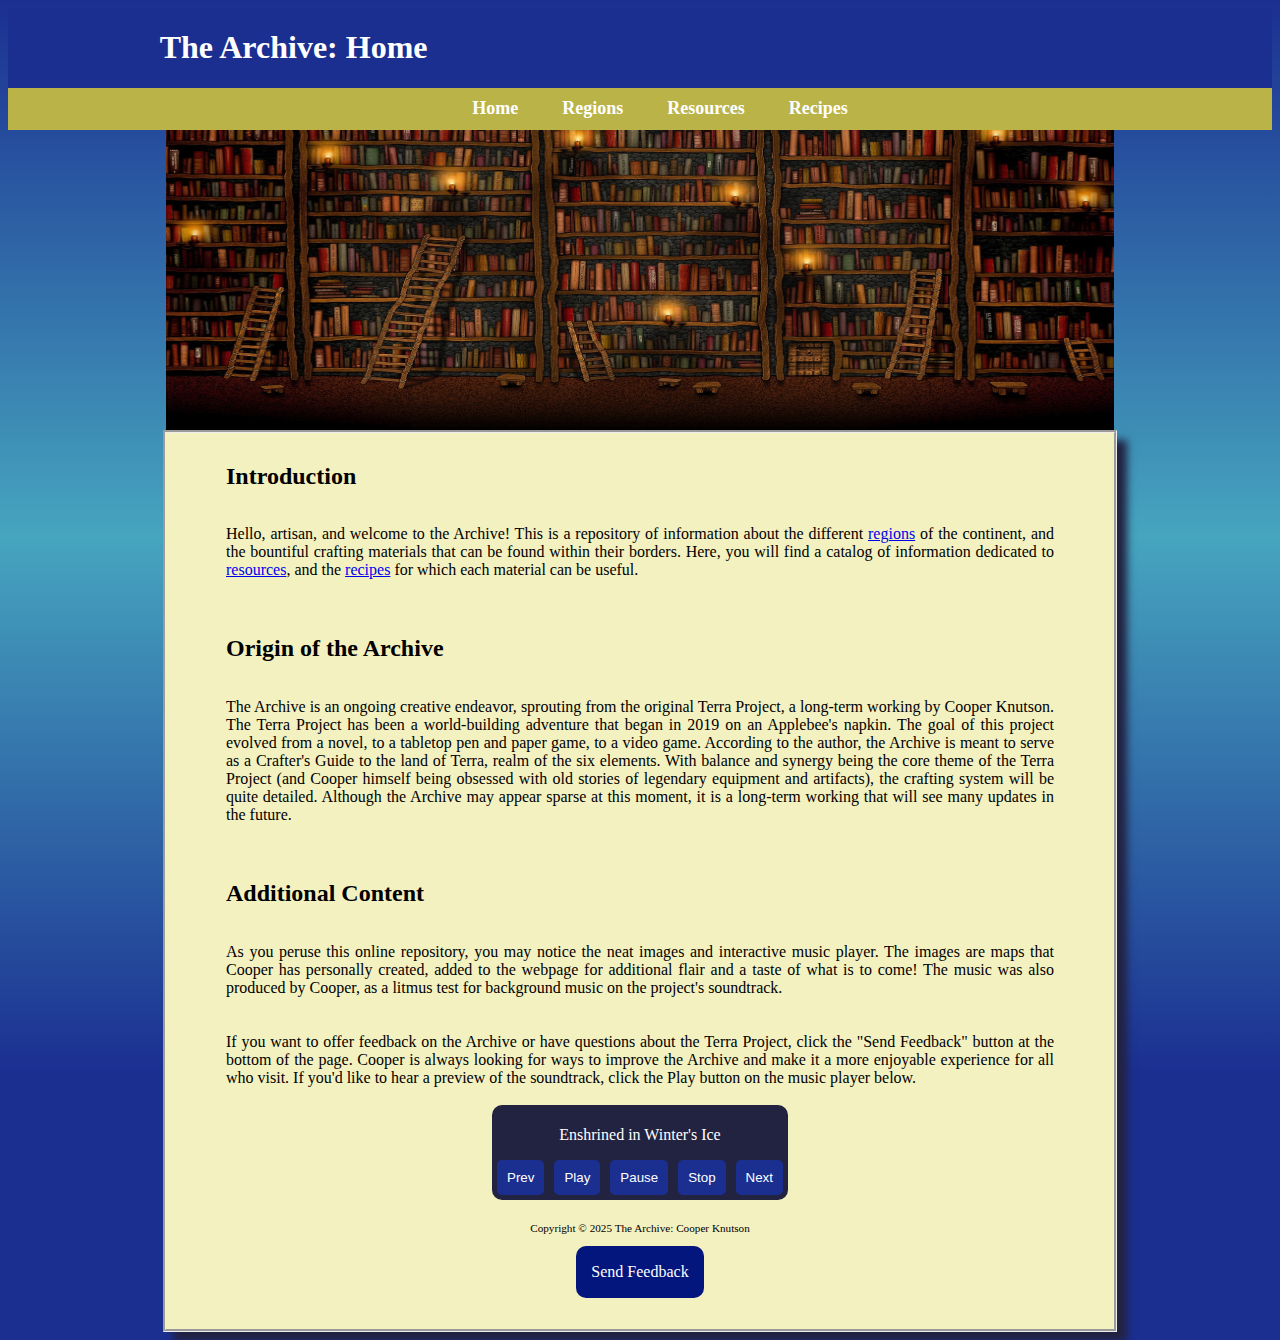
<file: index.html>
<!DOCTYPE html>
<html lang="en">
    <head>
        <meta charset="UTF-8">
        <meta name="viewport" content="width=device-width, initial-scale=1.0">
        <title>The Archive</title>
        <link rel="stylesheet" href="css/styles.css">
        <!-- Favicon Generator: https://redketchup.io/favicon-generator -->
        <link rel="apple-touch-icon" sizes="180x180" href="media/apple-touch-icon.png">
        <link rel="icon" type="image/png" sizes="32x32" href="media/favicon-32x32.png">
        <link rel="icon" type="image/png" sizes="16x16" href="media/favicon-16x16.png">
        <link rel="manifest" href="media/site.webmanifest">
    </head>
    <body>
        <header>
            <h1>The Archive: Home</h1>
        </header>
        <nav>
            <ul>
                <li><a href="index.html">Home</a></li>
                <li><a href="regions.html">Regions</a></li>
                <li><a href="resources.html">Resources</a></li>
                <li><a href="recipes.html">Recipes</a></li>
            </ul>
        </nav>
        <div id="homebanner"></div>
        <div id="wrapper">
            <main class="flex-container">
                <article class="flex-item item-text">
                    <h2>Introduction</h2>
                    <p>Hello, artisan, and welcome to the Archive! This is a repository of information about the different <a href="regions.html">regions</a> of the continent, and the bountiful crafting materials that can be found within their borders. Here, you will find a catalog of information dedicated to <a href="resources.html">resources</a>, and the <a href="recipes.html">recipes</a> for which each material can be useful.</p>
                </article>
                <article class="flex-item item-text">
                    <h2>Origin of the Archive</h2>
                    <p>The Archive is an ongoing creative endeavor, sprouting from the original Terra Project, a long-term working by Cooper Knutson. The Terra Project has been a world-building adventure that began in 2019 on an Applebee's napkin. The goal of this project evolved from a novel, to a tabletop pen and paper game, to a video game. According to the author, the Archive is meant to serve as a Crafter's Guide to the land of Terra, realm of the six elements. With balance and synergy being the core theme of the Terra Project (and Cooper himself being obsessed with old stories of legendary equipment and artifacts), the crafting system will be quite detailed. Although the Archive may appear sparse at this moment, it is a long-term working that will see many updates in the future.</p>
                </article>
                <article class="flex-item item-text">
                    <h2>Additional Content</h2>
                    <p>As you peruse this online repository, you may notice the neat images and interactive music player. The images are maps that Cooper has personally created, added to the webpage for additional flair and a taste of what is to come! The music was also produced by Cooper, as a litmus test for background music on the project's soundtrack.</p>
                </article>
                <aside class="flex-item">
                    If you want to offer feedback on the Archive or have questions about the Terra Project, click the "Send Feedback" button at the bottom of the page. Cooper is always looking for ways to improve the Archive and make it a more enjoyable experience for all who visit. If you'd like to hear a preview of the soundtrack, click the Play button on the music player below.
                </aside>
                <div class="music-player">
                    <p>Enshrined in Winter's Ice</p>
                    <audio src="media/Enshrined-in-Winters-Ice.mp3" type="audio/mpeg" preload="auto"></audio>
                    <div class="controls">
                        <button id="prev" onclick="previousSong()">Prev</button>
                        <button id="play" onclick="playSong()">Play</button>
                        <button id="pause" onclick="pauseSong()">Pause</button>
                        <button id="stop" onclick="stopSong()">Stop</button>
                        <button id="next" onclick="nextSong()">Next</button>
                    </div>
                </div>
                <script src="app.js"></script>
            </main>
            <footer>
                <p>Copyright &copy; 2025 The Archive: Cooper Knutson</p>
                <div class="button">
                    <p><a href="mailto:cjknutson684@students.lcstate.edu">Send Feedback</a></p>
                </div>
            </footer>
        </div>
    </body>
</html>
</file>
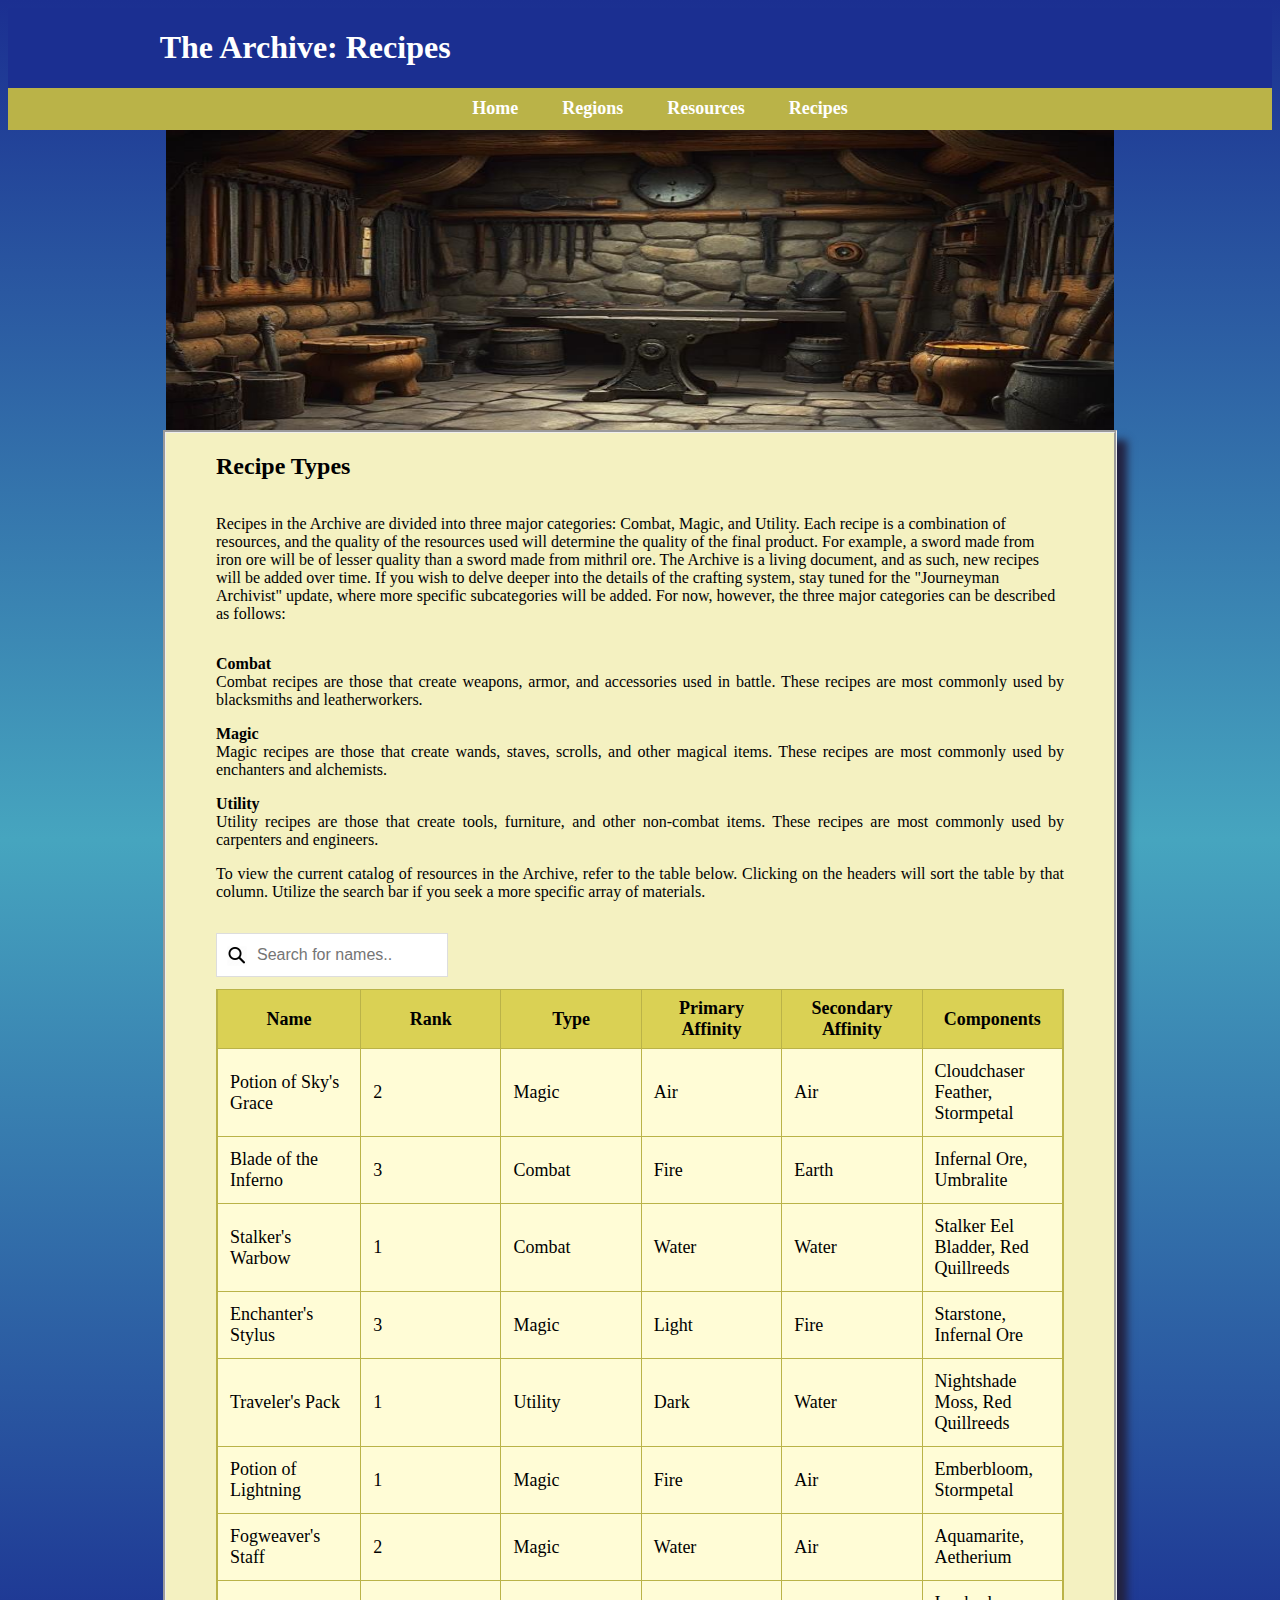
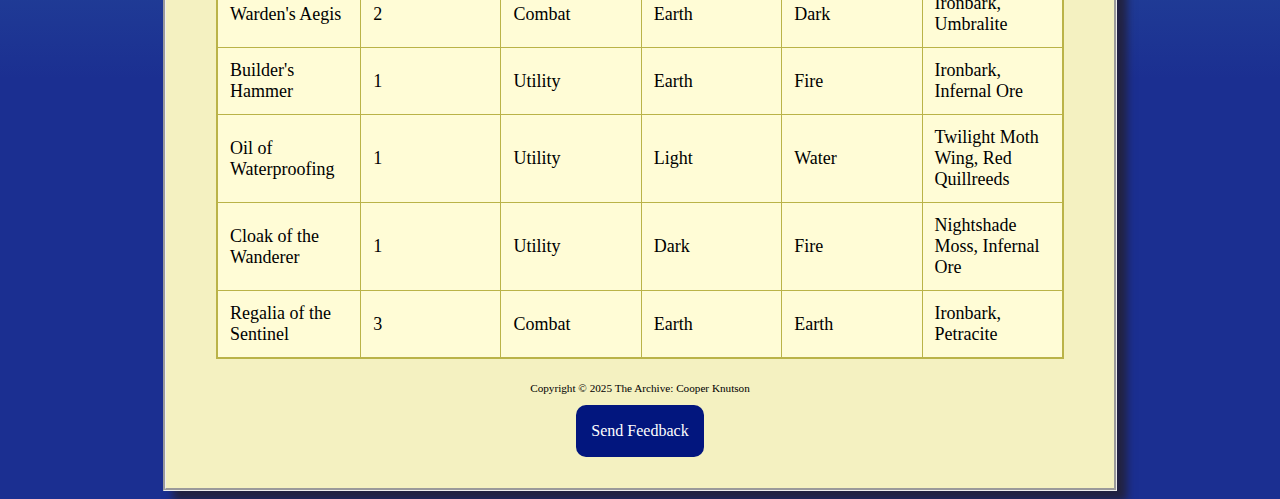
<file: recipes.html>
<!DOCTYPE html>
<html lang="en">
    <head>
        <meta charset="UTF-8">
        <meta name="viewport" content="width=device-width, initial-scale=1.0">
        <title>The Archive - Recipes</title>
        <link rel="stylesheet" href="css/styles.css">
        <link rel="apple-touch-icon" sizes="180x180" href="media/apple-touch-icon.png">
        <link rel="icon" type="image/png" sizes="32x32" href="media/favicon-32x32.png">
        <link rel="icon" type="image/png" sizes="16x16" href="media/favicon-16x16.png">
        <link rel="manifest" href="media/site.webmanifest">
        <script src="app.js"></script>
    </head>
    <body>
      <header>
          <h1>The Archive: Recipes</h1>
      </header>
      <nav>
          <ul>
              <li><a href="index.html">Home</a></li>
              <li><a href="regions.html">Regions</a></li>
              <li><a href="resources.html">Resources</a></li>
              <li><a href="recipes.html">Recipes</a></li>
          </ul>
      </nav>
      <div id="recipesbanner"></div>
      <div id="wrapper">
        <main class="flex-container">
          <h2>Recipe Types</h2>
              <p>Recipes in the Archive are divided into three major categories: Combat, Magic, and Utility. Each recipe is a combination of resources, and the quality of the resources used will determine the quality of the final product. For example, a sword made from iron ore will be of lesser quality than a sword made from mithril ore. The Archive is a living document, and as such, new recipes will be added over time. If you wish to delve deeper into the details of the crafting system, stay tuned for the "Journeyman Archivist" update, where more specific subcategories will be added. For now, however, the three major categories can be described as follows:</p>
          <dl>
            <dt>Combat</dt>
                <dd>
                    Combat recipes are those that create weapons, armor, and accessories used in battle. These recipes are most commonly used by blacksmiths and leatherworkers.
                </dd>
            <dt>Magic</dt>
                <dd>
                    Magic recipes are those that create wands, staves, scrolls, and other magical items. These recipes are most commonly used by enchanters and alchemists.
                </dd>
            <dt>Utility</dt>
                <dd>
                    Utility recipes are those that create tools, furniture, and other non-combat items. These recipes are most commonly used by carpenters and engineers.
                </dd>
            <dd>To view the current catalog of resources in the Archive, refer to the table below. Clicking on the headers will sort the table by that column. Utilize the search bar if you seek a more specific array of materials.</dd>
          </dl>

          <input type="text" id="myInput" onkeyup="myFunction()" placeholder="Search for names..">
          <table id="recipeTable">
            <tr class="header">
              <th style="width:15%;" onclick="sortTable('recipeTable', 0)">Name</th>
              <th style="width:15%;" onclick="sortTable('recipeTable', 1)">Rank</th>
              <th style="width:15%;" onclick="sortTable('recipeTable', 2)">Type</th>
              <th style="width:15%;" onclick="sortTable('recipeTable', 3)">Primary Affinity</th>
              <th style="width:15%" onclick="sortTable('recipeTable', 4)">Secondary Affinity</th>
              <th style="width:15%" onclick="sortTable('recipeTable', 5)">Components</th>
            </tr>
            <tr>
              <td>Potion of Sky's Grace</td>
              <td>2</td>
              <td>Magic</td>
              <td>Air</td>
              <td>Air</td>
              <td>Cloudchaser Feather, Stormpetal</td>
            </tr>
            <tr>
              <td>Blade of the Inferno</td>
              <td>3</td>
              <td>Combat</td>
              <td>Fire</td>
              <td>Earth</td>
              <td>Infernal Ore, Umbralite</td>
            </tr>
            <tr>
              <td>Stalker's Warbow</td>
              <td>1</td>
              <td>Combat</td>
              <td>Water</td>
              <td>Water</td>
              <td>Stalker Eel Bladder, Red Quillreeds</td>
            </tr>
            <tr>
              <td>Enchanter's Stylus</td>
              <td>3</td>
              <td>Magic</td>
              <td>Light</td>
              <td>Fire</td>
              <td>Starstone, Infernal Ore</td>
            </tr>
            <tr>
              <td>Traveler's Pack</td>
              <td>1</td>
              <td>Utility</td>
              <td>Dark</td>
              <td>Water</td>
              <td>Nightshade Moss, Red Quillreeds</td>
            </tr>
            <tr>
              <td>Potion of Lightning</td>
              <td>1</td>
              <td>Magic</td>
              <td>Fire</td>
              <td>Air</td>
              <td>Emberbloom, Stormpetal</td>
            </tr>
            <tr>
              <td>Fogweaver's Staff</td>
              <td>2</td>
              <td>Magic</td>
              <td>Water</td>
              <td>Air</td>
              <td>Aquamarite, Aetherium</td>
            </tr>
            <tr>
              <td>Warden's Aegis</td>
              <td>2</td>
              <td>Combat</td>
              <td>Earth</td>
              <td>Dark</td>
              <td>Ironbark, Umbralite</td>
            </tr>
            <tr>
              <td>Builder's Hammer</td>
              <td>1</td>
              <td>Utility</td>
              <td>Earth</td>
              <td>Fire</td>
              <td>Ironbark, Infernal Ore</td>
            </tr>
            <tr>
              <td>Oil of Waterproofing</td>
              <td>1</td>
              <td>Utility</td>
              <td>Light</td>
              <td>Water</td>
              <td>Twilight Moth Wing, Red Quillreeds</td>
            </tr>
            <tr>
              <td>Cloak of the Wanderer</td>
              <td>1</td>
              <td>Utility</td>
              <td>Dark</td>
              <td>Fire</td>
              <td>Nightshade Moss, Infernal Ore</td>
            </tr>
            <tr>
              <td>Regalia of the Sentinel</td>
              <td>3</td>
              <td>Combat</td>
              <td>Earth</td>
              <td>Earth</td>
              <td>Ironbark, Petracite</td>
            </tr>
          </table>
        </main>
        <footer>
          <p>Copyright &copy; 2025 The Archive: Cooper Knutson</p>
          <div class="button">
            <p><a href="mailto:cjknutson684@students.lcstate.edu">Send Feedback</a></p>
          </div>
        </footer>
      </div>
    </body>
</html>
</file>
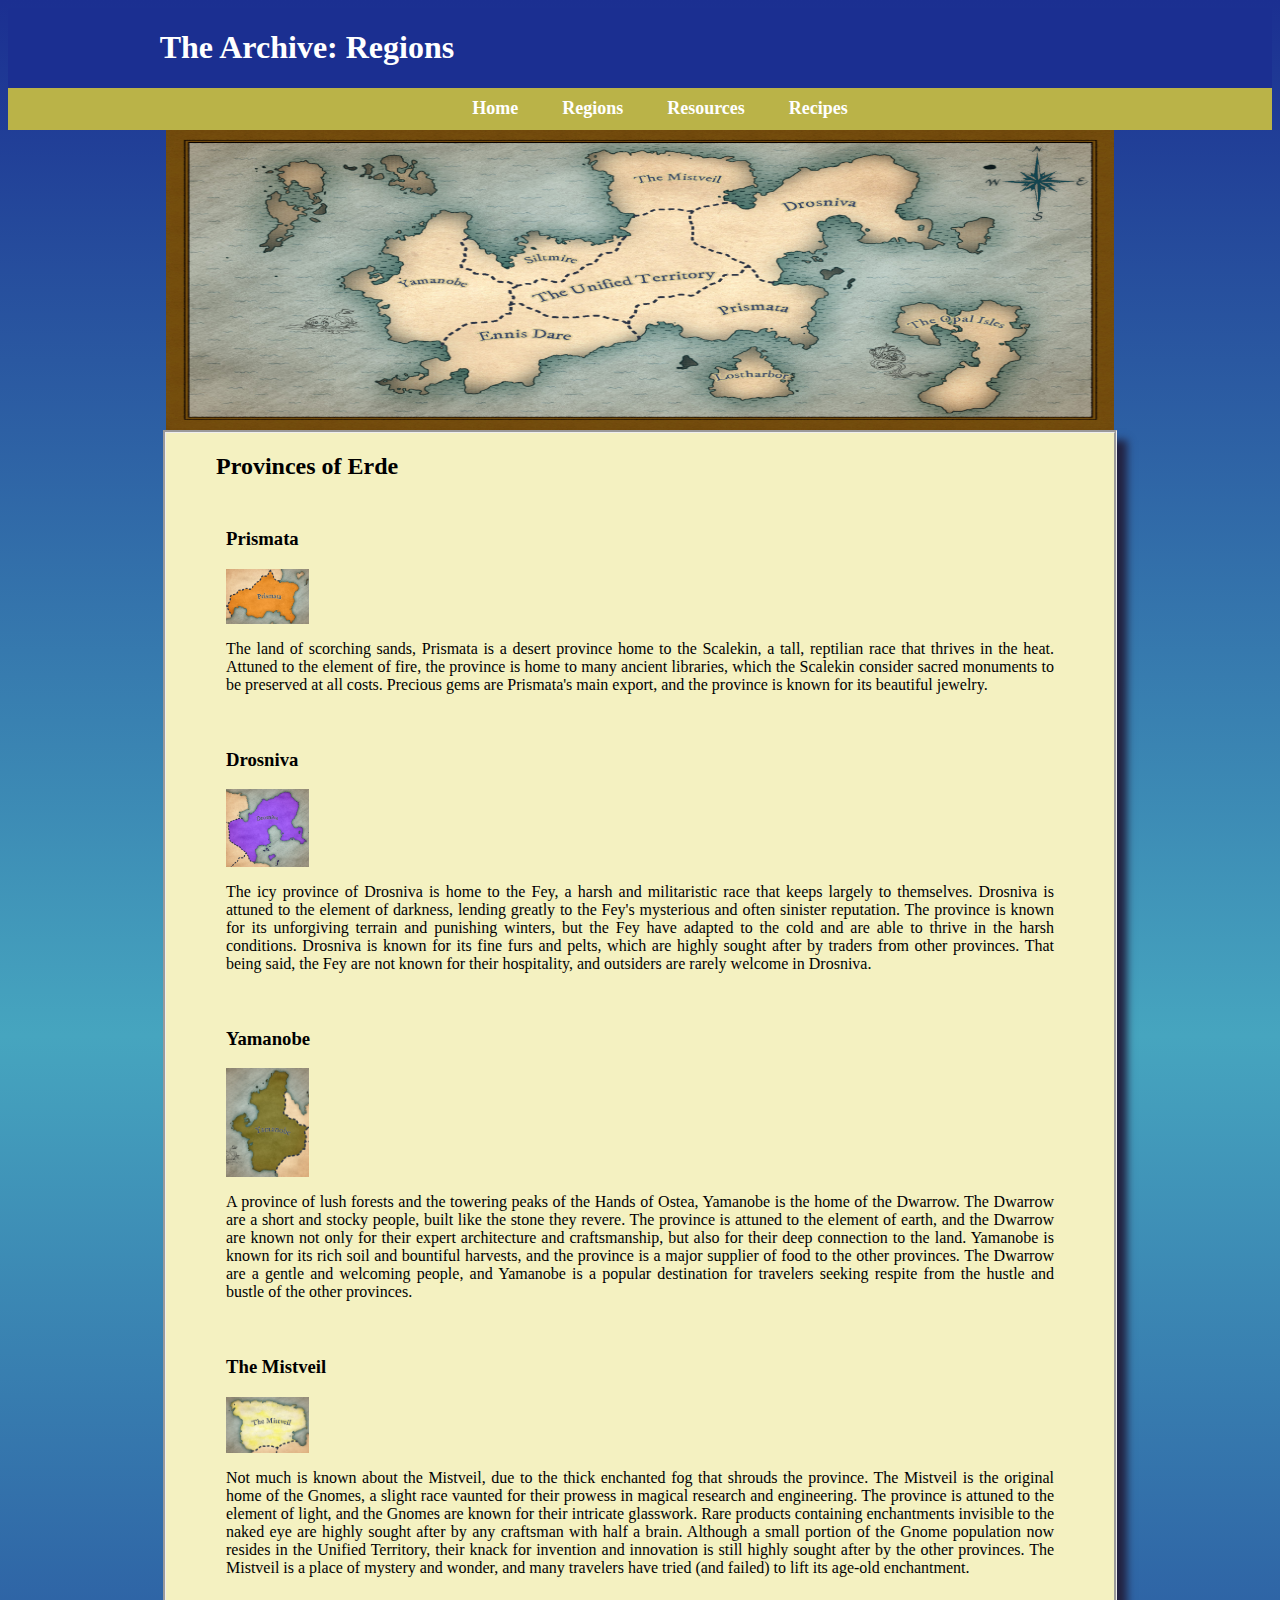
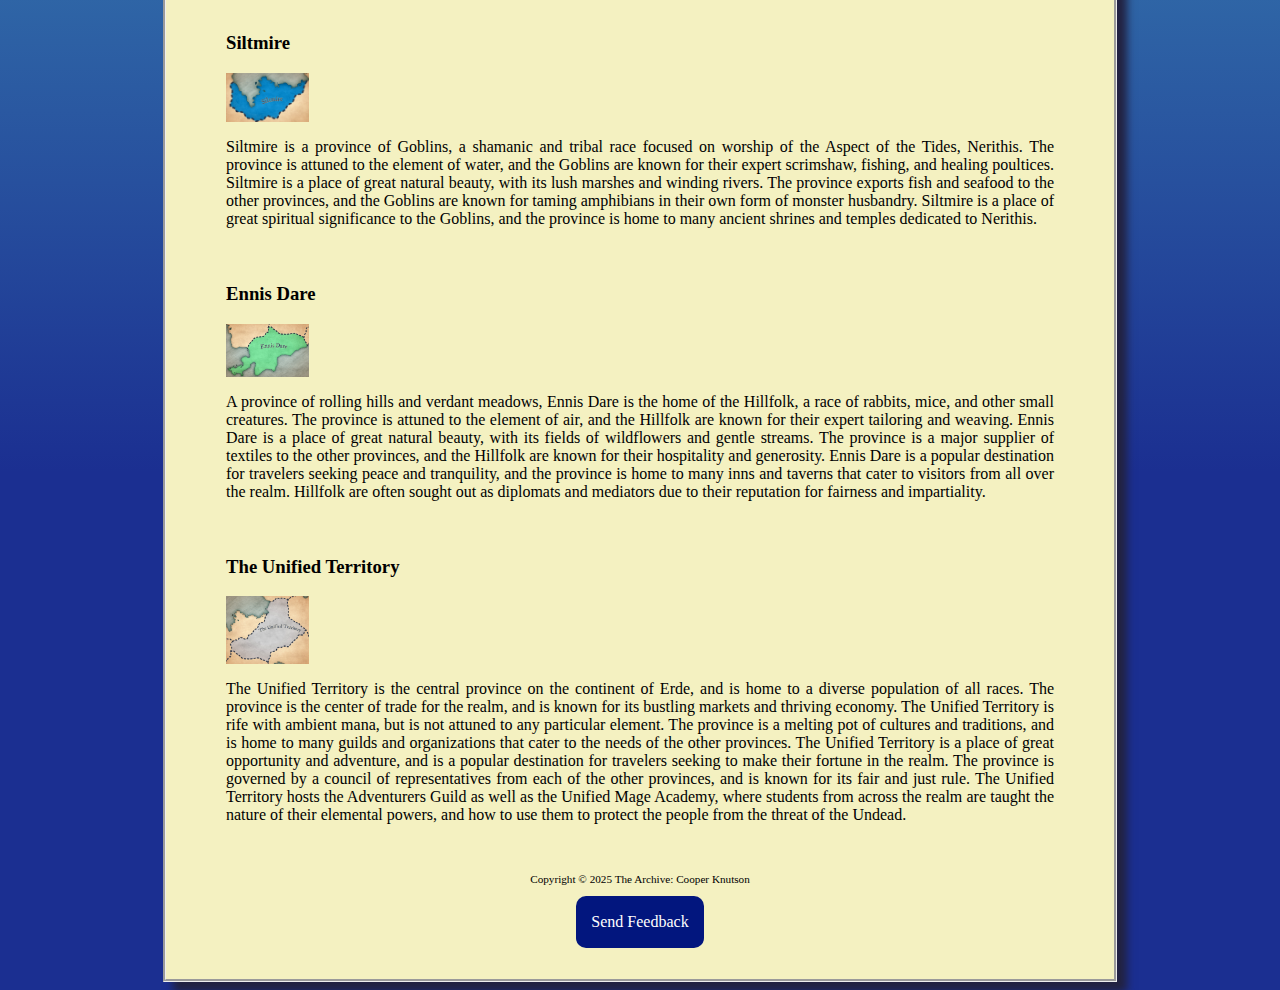
<file: regions.html>
<!DOCTYPE html>
<html lang="en">
    <head>
        <meta charset="UTF-8">
        <meta name="viewport" content="width=device-width, initial-scale=1.0">
        <title>The Archive - Regions</title>
        <link rel="stylesheet" href="css/styles.css">
        <link rel="apple-touch-icon" sizes="180x180" href="media/apple-touch-icon.png">
        <link rel="icon" type="image/png" sizes="32x32" href="media/favicon-32x32.png">
        <link rel="icon" type="image/png" sizes="16x16" href="media/favicon-16x16.png">
        <link rel="manifest" href="media/site.webmanifest">
        <script src="app.js"></script>
    </head>
    <body>
        <header>
            <h1>The Archive: Regions</h1>
        </header>
        <nav>
            <ul>
                <li><a href="index.html">Home</a></li>
                <li><a href="regions.html">Regions</a></li>
                <li><a href="resources.html">Resources</a></li>
                <li><a href="recipes.html">Recipes</a></li>
            </ul>
        </nav>
        <div id="regionsbanner"></div>
        <div id="wrapper">
            <main class="flex-container">
                <h2>Provinces of Erde</h2>
                <article class="flex-item item-text">
                    <h3>Prismata</h3>
                    <img src="media/maps/Prismata.jpg" alt="The Desert Province of Prismata">
                        <p>The land of scorching sands, Prismata is a desert province home to the Scalekin, a tall, reptilian race that thrives in the heat. Attuned to the element of fire, the province is home to many ancient libraries, which the Scalekin consider sacred monuments to be preserved at all costs. Precious gems are Prismata's main export, and the province is known for its beautiful jewelry.</p> 
                </article>
                <article class="flex-item item-text">
                    <h3>Drosniva</h3>
                    <img src="media/maps/Drosniva.jpg" alt="The Icy Province of Drosniva">
                        <p>The icy province of Drosniva is home to the Fey, a harsh and militaristic race that keeps largely to themselves. Drosniva is attuned to the element of darkness, lending greatly to the Fey's mysterious and often sinister reputation. The province is known for its unforgiving terrain and punishing winters, but the Fey have adapted to the cold and are able to thrive in the harsh conditions. Drosniva is known for its fine furs and pelts, which are highly sought after by traders from other provinces. That being said, the Fey are not known for their hospitality, and outsiders are rarely welcome in Drosniva.</p>
                </article>
                <article class="flex-item item-text">
                    <h3>Yamanobe</h3>
                    <img src="media/maps/Yamanobe.jpg" alt="The Alpine Forest Province of Yamanobe">
                        <p>A province of lush forests and the towering peaks of the Hands of Ostea, Yamanobe is the home of the Dwarrow. The Dwarrow are a short and stocky people, built like the stone they revere. The province is attuned to the element of earth, and the Dwarrow are known not only for their expert architecture and craftsmanship, but also for their deep connection to the land. Yamanobe is known for its rich soil and bountiful harvests, and the province is a major supplier of food to the other provinces. The Dwarrow are a gentle and welcoming people, and Yamanobe is a popular destination for travelers seeking respite from the hustle and bustle of the other provinces.</p>
                </article>
                <article class="flex-item item-text">
                    <h3>The Mistveil</h3>
                    <img src="media/maps/The-Mistveil.jpg" alt="The Province Hidden beneath the Mistveil">
                        <p>Not much is known about the Mistveil, due to the thick enchanted fog that shrouds the province. The Mistveil is the original home of the Gnomes, a slight race vaunted for their prowess in magical research and engineering. The province is attuned to the element of light, and the Gnomes are known for their intricate glasswork. Rare products containing enchantments invisible to the naked eye are highly sought after by any craftsman with half a brain. Although a small portion of the Gnome population now resides in the Unified Territory, their knack for invention and innovation is still highly sought after by the other provinces. The Mistveil is a place of mystery and wonder, and many travelers have tried (and failed) to lift its age-old enchantment.</p>
                </article>
                <article class="flex-item item-text">
                    <h3>Siltmire</h3>
                    <img src="media/maps/Siltmire.jpg" alt="The Marshland Province of Siltmire">
                        <p>Siltmire is a province of Goblins, a shamanic and tribal race focused on worship of the Aspect of the Tides, Nerithis. The province is attuned to the element of water, and the Goblins are known for their expert scrimshaw, fishing, and healing poultices. Siltmire is a place of great natural beauty, with its lush marshes and winding rivers. The province exports fish and seafood to the other provinces, and the Goblins are known for taming amphibians in their own form of monster husbandry. Siltmire is a place of great spiritual significance to the Goblins, and the province is home to many ancient shrines and temples dedicated to Nerithis.</p>
                </article>
                <article class="flex-item item-text">
                    <h3>Ennis Dare</h3>
                    <img src="media/maps/Ennis-Dare.jpg" alt="The Open Plains Province of Ennis Dare">
                        <p>A province of rolling hills and verdant meadows, Ennis Dare is the home of the Hillfolk, a race of rabbits, mice, and other small creatures. The province is attuned to the element of air, and the Hillfolk are known for their expert tailoring and weaving. Ennis Dare is a place of great natural beauty, with its fields of wildflowers and gentle streams. The province is a major supplier of textiles to the other provinces, and the Hillfolk are known for their hospitality and generosity. Ennis Dare is a popular destination for travelers seeking peace and tranquility, and the province is home to many inns and taverns that cater to visitors from all over the realm. Hillfolk are often sought out as diplomats and mediators due to their reputation for fairness and impartiality.</p>
                </article>
                <article class="flex-item item-text">
                    <h3>The Unified Territory</h3>
                    <img src="media/maps/The-Unified-Territory.jpg" alt="The Central Province, the Unified Territory">
                        <p>The Unified Territory is the central province on the continent of Erde, and is home to a diverse population of all races. The province is the center of trade for the realm, and is known for its bustling markets and thriving economy. The Unified Territory is rife with ambient mana, but is not attuned to any particular element. The province is a melting pot of cultures and traditions, and is home to many guilds and organizations that cater to the needs of the other provinces. The Unified Territory is a place of great opportunity and adventure, and is a popular destination for travelers seeking to make their fortune in the realm. The province is governed by a council of representatives from each of the other provinces, and is known for its fair and just rule. The Unified Territory hosts the Adventurers Guild as well as the Unified Mage Academy, where students from across the realm are taught the nature of their elemental powers, and how to use them to protect the people from the threat of the Undead.</p>
                </article>
            </main>
            <footer>
                <p>Copyright &copy; 2025 The Archive: Cooper Knutson</p>
                <div class="button">
                    <p><a href="mailto:cjknutson684@students.lcstate.edu">Send Feedback</a></p>
                </div>
            </footer>
        </div>
    </body>
</html>
</file>
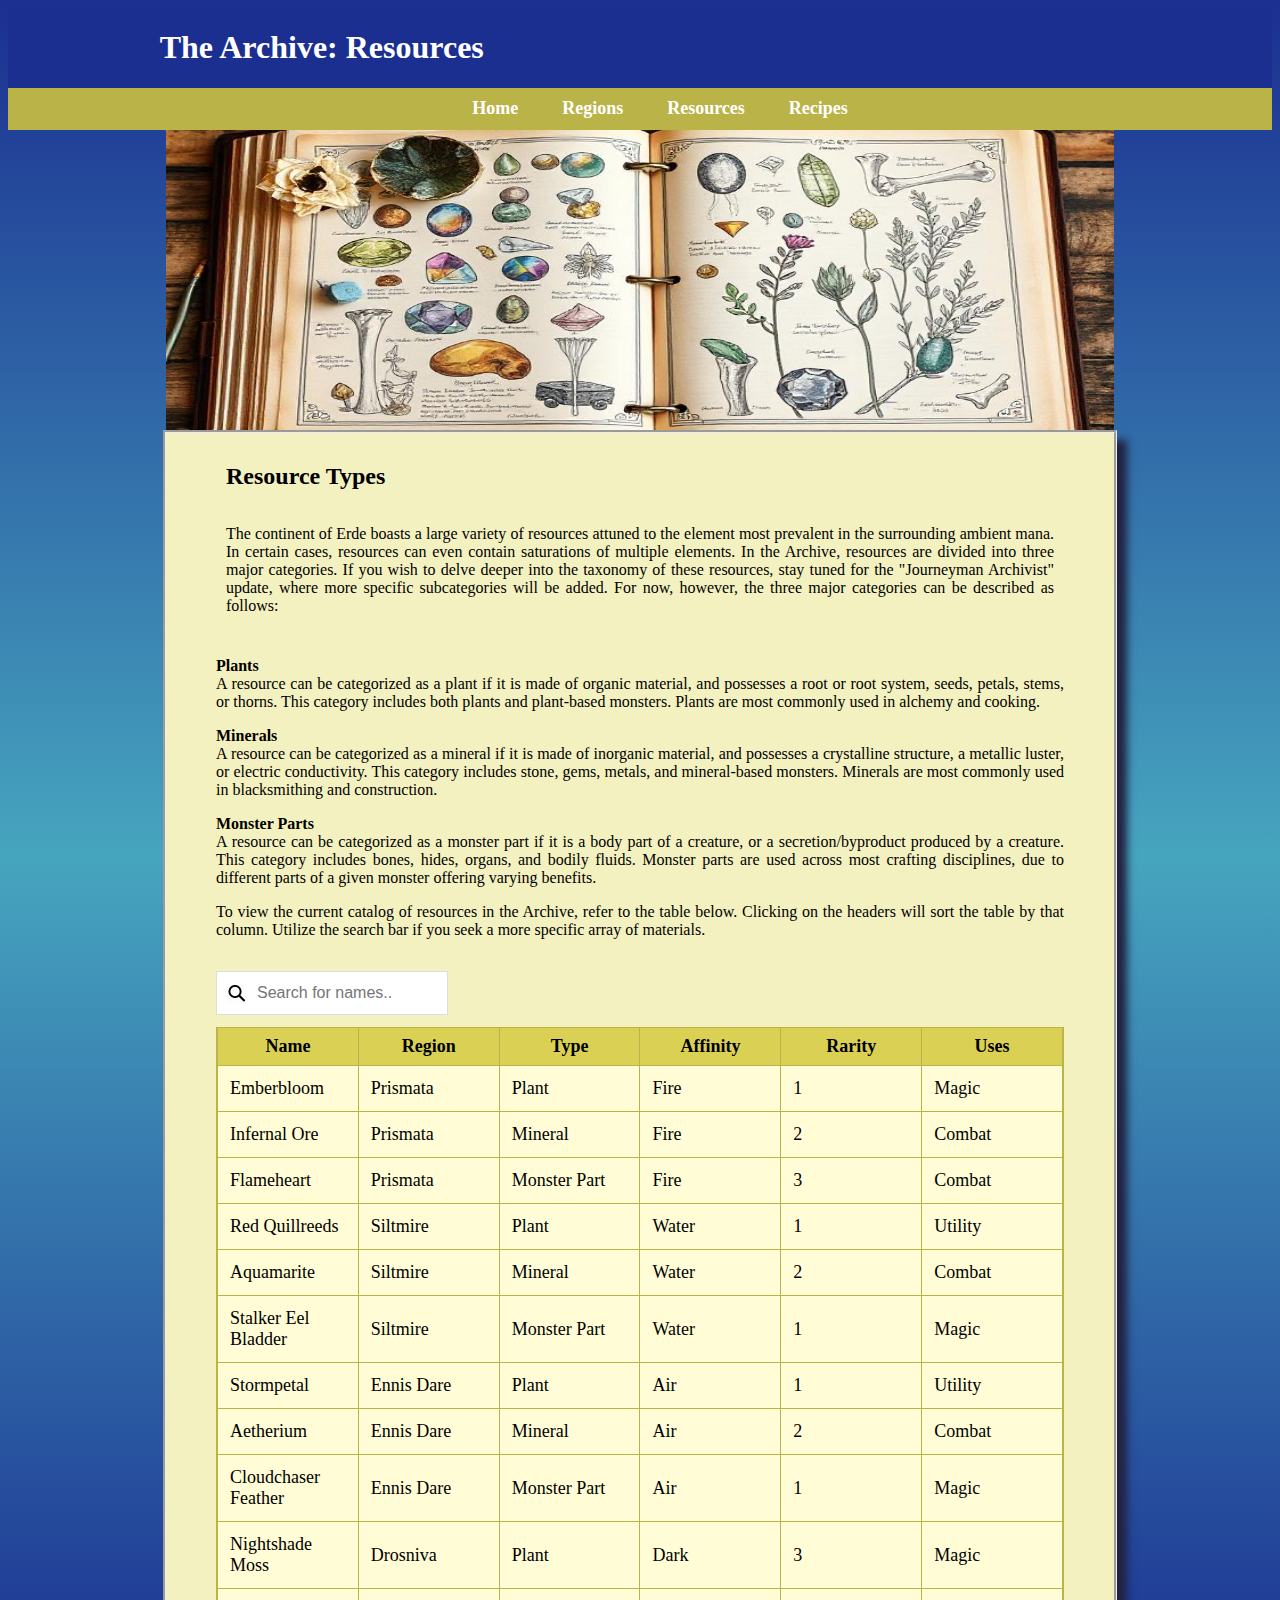
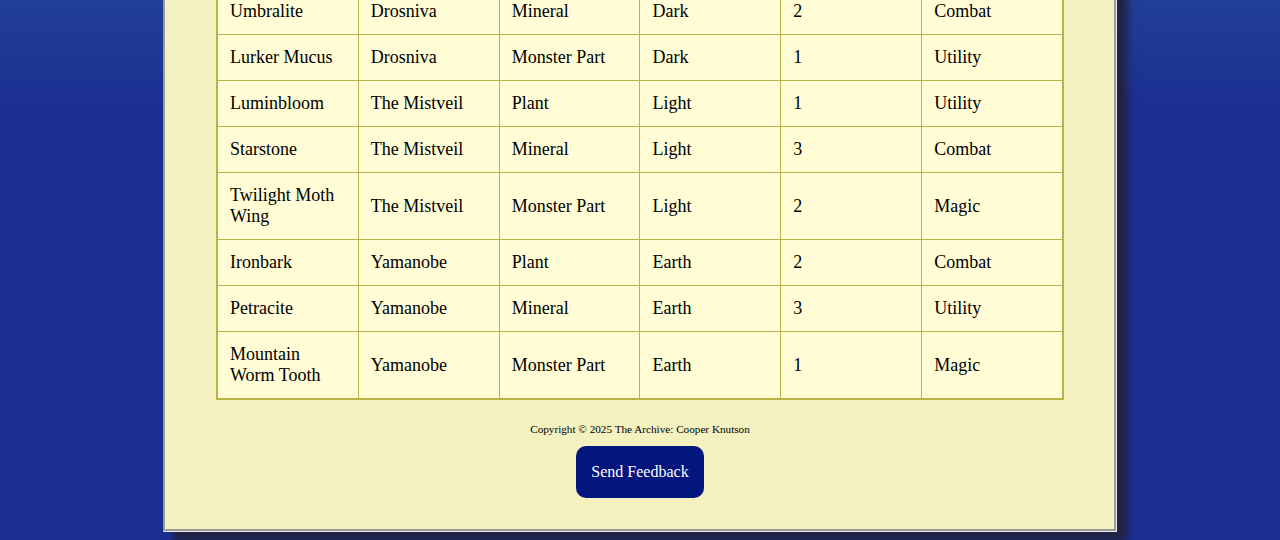
<file: resources.html>
<!DOCTYPE html>
<html lang="en">
    <head>
        <meta charset="UTF-8">
        <meta name="viewport" content="width=device-width, initial-scale=1.0">
        <title>The Archive - Resources</title>
        <link rel="stylesheet" href="css/styles.css">
        <link rel="apple-touch-icon" sizes="180x180" href="media/apple-touch-icon.png">
        <link rel="icon" type="image/png" sizes="32x32" href="media/favicon-32x32.png">
        <link rel="icon" type="image/png" sizes="16x16" href="media/favicon-16x16.png">
        <link rel="manifest" href="media/site.webmanifest">
        <script src="app.js"></script>
    </head>
    <body>
      <header>
          <h1>The Archive: Resources</h1>
      </header>
      <nav>
          <ul>
              <li><a href="index.html">Home</a></li>
              <li><a href="regions.html">Regions</a></li>
              <li><a href="resources.html">Resources</a></li>
              <li><a href="recipes.html">Recipes</a></li>
          </ul>
      </nav>
      <div id="resourcesbanner"></div>
      <div id="wrapper">
        <main class="flex-container">
          <article class="flex-item item-text">
            <h2>Resource Types</h2>
            <p>The continent of Erde boasts a large variety of resources attuned to the element most prevalent in the surrounding ambient mana. In certain cases, resources can even contain saturations of multiple elements. In the Archive, resources are divided into three major categories. If you wish to delve deeper into the taxonomy of these resources, stay tuned for the "Journeyman Archivist" update, where more specific subcategories will be added. For now, however, the three major categories can be described as follows:</p>
          </article>
          <dl>
              <dt>Plants</dt>
                  <dd>
                      A resource can be categorized as a plant if it is made of organic material, and possesses a root or root system, seeds, petals, stems, or thorns. This category includes both plants and plant-based monsters. Plants are most commonly used in alchemy and cooking.
                  </dd>
              <dt>Minerals</dt>
                  <dd>
                      A resource can be categorized as a mineral if it is made of inorganic material, and possesses a crystalline structure, a metallic luster, or electric conductivity. This category includes stone, gems, metals, and mineral-based monsters. Minerals are most commonly used in blacksmithing and construction.
                  </dd>
              <dt>Monster Parts</dt>
                  <dd>
                      A resource can be categorized as a monster part if it is a body part of a creature, or a secretion/byproduct produced by a creature. This category includes bones, hides, organs, and bodily fluids. Monster parts are used across most crafting disciplines, due to different parts of a given monster offering varying benefits.
                  </dd>
              <dd>To view the current catalog of resources in the Archive, refer to the table below. Clicking on the headers will sort the table by that column. Utilize the search bar if you seek a more specific array of materials.</dd>
          </dl>
          
          <input type="text" id="myInput" onkeyup="myFunction()" placeholder="Search for names..">
          <table id="resourceTable">
            <tr class="header">
              <th style="width:15%;" onclick="sortTable('resourceTable', 0)">Name</th>
              <th style="width:15%;" onclick="sortTable('resourceTable', 1)">Region</th>
              <th style="width:15%;" onclick="sortTable('resourceTable', 2)">Type</th>
              <th style="width:15%;" onclick="sortTable('resourceTable', 3)">Affinity</th>
              <th style="width:15%" onclick="sortTable('resourceTable', 4)">Rarity</th>
              <th style="width:15%" onclick="sortTable('resourceTable', 5)">Uses</th>
            </tr>
            <tr>
              <td>Emberbloom</td>
              <td>Prismata</td>
              <td>Plant</td>
              <td>Fire</td>
              <td>1</td>
              <td>Magic</td>
            </tr>
            <tr>
              <td>Infernal Ore</td>
              <td>Prismata</td>
              <td>Mineral</td>
              <td>Fire</td>
              <td>2</td>
              <td>Combat</td>
            </tr>
            <tr>
              <td>Flameheart</td>
              <td>Prismata</td>
              <td>Monster Part</td>
              <td>Fire</td>
              <td>3</td>
              <td>Combat</td>
            </tr>
            <tr>
              <td>Red Quillreeds</td>
              <td>Siltmire</td>
              <td>Plant</td>
              <td>Water</td>
              <td>1</td>
              <td>Utility</td>
            </tr>
            <tr>
              <td>Aquamarite</td>
              <td>Siltmire</td>
              <td>Mineral</td>
              <td>Water</td>
              <td>2</td>
              <td>Combat</td>
            </tr>
            <tr>
              <td>Stalker Eel Bladder</td>
              <td>Siltmire</td>
              <td>Monster Part</td>
              <td>Water</td>
              <td>1</td>
              <td>Magic</td>
            </tr>
            <tr>
              <td>Stormpetal</td>
              <td>Ennis Dare</td>
              <td>Plant</td>
              <td>Air</td>
              <td>1</td>
              <td>Utility</td>
            </tr>
            <tr>
              <td>Aetherium</td>
              <td>Ennis Dare</td>
              <td>Mineral</td>
              <td>Air</td>
              <td>2</td>
              <td>Combat</td>
            </tr>
            <tr>
              <td>Cloudchaser Feather</td>
              <td>Ennis Dare</td>
              <td>Monster Part</td>
              <td>Air</td>
              <td>1</td>
              <td>Magic</td>
            </tr>
            <tr>
              <td>Nightshade Moss</td>
              <td>Drosniva</td>
              <td>Plant</td>
              <td>Dark</td>
              <td>3</td>
              <td>Magic</td>
            </tr>
            <tr>
              <td>Umbralite</td>
              <td>Drosniva</td>
              <td>Mineral</td>
              <td>Dark</td>
              <td>2</td>
              <td>Combat</td>
            </tr>
            <tr>
              <td>Lurker Mucus</td>
              <td>Drosniva</td>
              <td>Monster Part</td>
              <td>Dark</td>
              <td>1</td>
              <td>Utility</td>
            </tr>
            <tr>
              <td>Luminbloom</td>
              <td>The Mistveil</td>
              <td>Plant</td>
              <td>Light</td>
              <td>1</td>
              <td>Utility</td>
            </tr>
            <tr>
              <td>Starstone</td>
              <td>The Mistveil</td>
              <td>Mineral</td>
              <td>Light</td>
              <td>3</td>
              <td>Combat</td>
            </tr>
            <tr>
              <td>Twilight Moth Wing</td>
              <td>The Mistveil</td>
              <td>Monster Part</td>
              <td>Light</td>
              <td>2</td>
              <td>Magic</td>
            </tr>
            <tr>
              <td>Ironbark</td>
              <td>Yamanobe</td>
              <td>Plant</td>
              <td>Earth</td>
              <td>2</td>
              <td>Combat</td>
            </tr>
            <tr>
              <td>Petracite</td>
              <td>Yamanobe</td>
              <td>Mineral</td>
              <td>Earth</td>
              <td>3</td>
              <td>Utility</td>
            </tr>
            <tr>
              <td>Mountain Worm Tooth</td>
              <td>Yamanobe</td>
              <td>Monster Part</td>
              <td>Earth</td>
              <td>1</td>
              <td>Magic</td>
            </tr>
          </table> 
        </main>
        <footer>
            <p>Copyright &copy; 2025 The Archive: Cooper Knutson</p>
            <div class="button">
                <p><a href="mailto:cjknutson684@students.lcstate.edu">Send Feedback</a></p>
            </div>
        </footer>
      </div>
    </body>
</html>
</file>
<file: css/styles.css>
/* Global Styles */
body {
    /* rgb(27, 47, 145) deep blue */
    background: linear-gradient(0deg, rgb(27, 47, 145) 20%, #46a5bf 60%, rgb(27, 47, 145) 100%);
    font-family: Cambria, Cochin, Georgia, Times, 'Times New Roman', serif;
}

/* Header styles */
header {
    display: flex;
    background-color: rgb(27, 47, 145);
    color: white;

}
h1 {
    margin-left: 12%;
}

/* Navigation styles */
.flex-item {
    flex-basis: 100%;
    padding: 10px;
    box-sizing: border-box;
}

nav {
    background-color: rgb(186, 179, 72);
    padding: 0.15em;
}

.nav.flex-container {
    justify-content: center;
    flex-wrap: nowrap;
}
.nav.flex-item {
    flex-basis: content;
}

nav ul {
    display: flex;
    margin: 0.5em;
    list-style: none;
    justify-content: center;
}

nav ul li {
    display: inline;
    padding-left: 2em;
    padding-right: 2em;
}

nav li a {
    width: 100%;
    padding: 0 12px;
    text-decoration: none;
    font-size: large;
    font-weight: bold;
    color: white;
}

/* Banner image styles */
#homebanner, #regionsbanner, #resourcesbanner, #recipesbanner {
    display: flex;
    height: 300px;
    background-repeat: no-repeat;
    background-size: 75% 100%;
    background-position: center;
}
#homebanner {
    background-image: url(../media/library-bookshelves.jpg);
}
#regionsbanner {
    background-image: url(../media/maps/Erde-full-map.jpg);
}
#resourcesbanner {
    background-image: url(../media/resources-almanac.jpg);
}
#recipesbanner {
    background-image: url(../media/forge.jpg);
}

/* More multi-page styles */
#wrapper {
    background-color: rgb(244, 241, 193);
    width: 75%;
    margin: auto;
    border-style: groove;
    box-shadow: 10px 10px 8px #222241;
}

main {
    display: flex;
    flex-direction: column;
    margin-top: auto;
    padding-left: 50px;
    padding-right: 50px;
}
article {
    display: flex;
    flex-direction: column;
    align-items: flex-start;
    text-align: justify;
}

aside {
    display: flex;
    flex-direction: column;
    align-items: flex-start;
    text-align: justify;
    margin-bottom: 0.5em;
}

/* -------------- Music Player styles -------------- */
.music-player {
    display: flex;
    align-items: center;
    justify-content: center;
    flex-direction: column;
    padding: 5px;
    background: #222241;
    color: white;
    border-radius: 10px;
    width: auto;
    margin: auto;
}

.controls {
    display: flex;
    gap: 10px;
}

button {
    background: rgb(27, 47, 145);
    color: white;
    border: none;
    padding: 10px;
    cursor: pointer;
    border-radius: 5px;
}

button:hover {
    background: rgb(73, 103, 255);
    transition: 0.3s;
}


dt {
    font-weight: bold;
}

/* Image styles */
img {
    float: left;
    max-width: 10%;
    max-height: 10%;
    size: contain;
    margin-right: auto;
}
dd {
    text-align: justify;
    padding-bottom: 1em;
    margin-left: auto;
}

/* Search bar formatting */
#myInput {
    background-image: url('../media/searchicon.png'); /* Add a search icon to input */
    background-size: 20px;
    background-position: 10px 12px; /* Position the search icon */
    background-repeat: no-repeat; /* Do not repeat the icon image */
    width: 20%;
    font-size: 16px; /* Increase font-size */
    padding: 12px 20px 12px 40px; /* Add some padding */
    border: 1px solid #ddd; /* Add a grey border */
    margin-bottom: 12px; /* Add some space below the input */
}

/* Table formatting */
table {
    background-color: rgb(255, 252, 214);
    border-collapse: collapse; /* Collapse borders */
    border: 1px solid rgb(186, 179, 72); /* Add a border */
    font-size: 18px; /* Increase font-size */
    display: flex;
    flex-direction: column;
    overflow: auto;
    width: 100%; /* Full-width */
}

#resourceTable th, #recipeTable th {
    text-align: center; /* Center-align text */
    padding: 8px; /* Add padding */
    background-color: rgb(218, 209, 84);
    border-left: 1px solid rgb(186, 179, 72); /* Add column borders */
    border-right: 1px solid rgb(186, 179, 72);
    cursor: pointer; /* Add a pointer on hover */
}

#resourceTable td, #recipeTable td {
    text-align: left; /* Left-align text */
    padding: 12px; /* Add padding */
    border-left: 1px solid rgb(186, 179, 72);  /* Add column borders */
    border-right: 1px solid rgb(186, 179, 72);
}

#resourceTable tr, #recipeTable tr {
    /* Add a bottom border to all table rows */
    border-bottom: 1px solid rgb(186, 179, 72);
}

footer {
    background-color: rgb(244, 241, 193);
    font-size: .70em;
    padding: 1em;
    text-align: center;
}

/* Button styles */
.button {
    background-color: rgb(2, 22, 126);
    border: none;
    border-radius: 10px;
    padding: 1px 15px;
    text-align: center;
    text-decoration: none;
    display: inline-block;
    font-size: 16px;
    margin-bottom: 20px;
    cursor: pointer;
}

.button a {
    color: white;
    text-decoration: none;
}

.button:hover {
    background-color: #0b34af;
    color: white;
    transition: 0.3s;
}

/* Media Queries */
@media (max-width: 767px) {
    nav ul {flex-basis: calc(33.333% - 10px); justify-content: space-around;}
    nav ul li {padding-left: 0; padding-right: 0;}
    #homebanner, #regionsbanner, #resourcesbanner, #recipesbanner, main {width: 100%;}
    #wrapper {width: 95%;}
    main {padding: 20px;}
}
@media (min-width: 768px) {
    nav ul {flex-basis: calc(33.333% - 10px); gap: 20px;}
    nav ul li {padding-left: 0; padding-right: 0;}
    #homebanner, #regionsbanner, #resourcesbanner, #recipesbanner {width: 100%;}
    main .flex-item {flex-basis: calc(50% - 10px);}
    main aside.flex-item {flex-grow: 1;}
}
@media (min-width: 1024px) {
    main .flex-item {flex-basis: calc(33.333% - 10px);}
}
</file>
